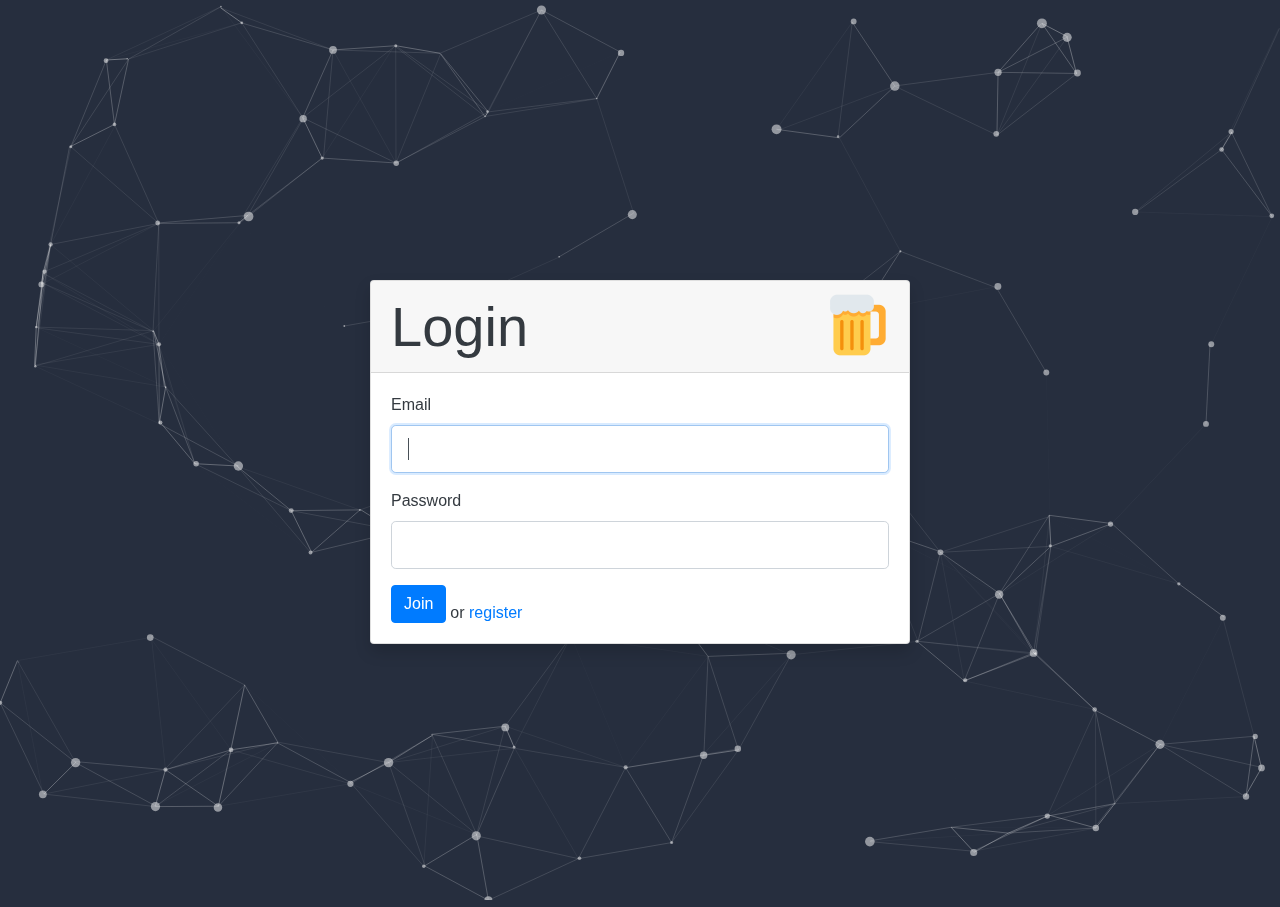
<file: index.html>
<!DOCTYPE html>
<html lang="es">

<head>
    <meta charset="UTF-8">
    <meta name="viewport" content="width=device-width, initial-scale=1.0">
    <link rel="stylesheet" href="https://stackpath.bootstrapcdn.com/bootstrap/4.4.1/css/bootstrap.min.css"
        integrity="sha384-Vkoo8x4CGsO3+Hhxv8T/Q5PaXtkKtu6ug5TOeNV6gBiFeWPGFN9MuhOf23Q9Ifjh" crossorigin="anonymous">
    <link rel="stylesheet" href="./styles/style.css">
    <title>A half</title>
</head>

<body class="d-flex flex-column vh-100">

    <nav class="navbar sticky-top navbar-dark navbar-expand-lg nav-primary">
        <div class="container">
            <a class="navbar-brand" href="./index.html">A half</a>
            <button class="navbar-toggler" type="button" data-toggle="collapse" data-target="#navbarTogglerDemo02"
                aria-controls="navbarTogglerDemo02" aria-expanded="false" aria-label="Toggle navigation">
                <span class="navbar-toggler-icon"></span>
            </button>

            <div class="collapse navbar-collapse" id="navbarTogglerDemo02">
                <ul class="navbar-nav mr-auto mt-2 mt-lg-0">
                    <li class="nav-item">
                        <a class="nav-link text-light" href="./favoritos.html"><img src="./img/heart.png" alt=""></a>
                    </li>
                </ul>
                <ul class="navbar-nav justify-content-end my-2 my-lg-0">
                    <li class="nav-item">
                        <a class="nav-link text-light" id="cUser" href=""></a>
                    </li>
                    <li class="nav-item">
                        <a class="nav-link text-light" id="logout" href="">Cerrar sesión</a>
                    </li>
                </ul>
            </div>
        </div>
    </nav>

    <div class="container">
        <div class="row my-5">
            <div class="col-md-4">
                <div class="card mx-auto" style="width: 18rem;" id="cardInfo" hidden>
                    <ul class="list-group list-group-flush">
                        <li class="list-group-item text-dark"><img src="./img/Gender.png" alt=""><span id="gender"
                                class="float-right lead"></span></li>
                        <li class="list-group-item text-dark"><img src="./img/Flag.png" alt=""><span class="float-right"
                                id="nations"></span></li>
                        <li class="list-group-item text-dark"><img src="./img/trumpet.png" alt=""><span
                                class="float-right lead" id="age"></span></li>
                        <li class="list-group-item text-dark">
                            <input type="button" class="btn btn-sm btn-primary float-right" value="Cerrar"
                                id="bntCerrarInfo">
                        </li>
                    </ul>
                </div>
            </div>
            <div class="col-md-8">
                <ul class="nav justify-content-center mt-3">
                    <li class="nav-item dropdown">
                        <a class="nav-link dropdown-toggle text-light" data-toggle="dropdown" href="#" role="button"
                            aria-haspopup="true" aria-expanded="false">Volumen</a>
                        <div class="dropdown-menu">
                            <a class="dropdown-item" name="btnVol" title="0" href="#">Bajo</a>
                            <a class="dropdown-item" name="btnVol" title="4" href="#">Normal (entre 4 y 6)</a>
                            <a class="dropdown-item" name="btnVol" title="6" href="#">Más de 6</a>
                        </div>
                    </li>
                    <li class="nav-item dropdown">
                        <a class="nav-link dropdown-toggle text-light" data-toggle="dropdown" href="#" role="button"
                            aria-haspopup="true" aria-expanded="false">Amargor</a>
                        <div class="dropdown-menu">
                            <a class="dropdown-item" name="btnAmarg" title="50" href="#">Poco amarga</a>
                            <a class="dropdown-item" name="btnAmarg" title="100" href="#">Muy amarga</a>
                        </div>
                    </li>
                    <li class="nav-item dropdown">
                        <a class="nav-link dropdown-toggle text-light" data-toggle="dropdown" href="#" role="button"
                            aria-haspopup="true" aria-expanded="false">Color</a>
                        <div class="dropdown-menu">
                            <a class="dropdown-item" name="btnColor" title="4" href="#">Rubias</a>
                            <a class="dropdown-item" name="btnColor" title="33" href="#">Tostadas</a>
                        </div>
                    </li>
                    <li class="nav-item nav-pills">
                        <a class="nav-link active" href="#" id="randomBeer">Aleatorio</a>
                    </li>
                </ul>
            </div>
        </div>
        <div class="row my-5" id="beerCards">

        </div>
    </div>


    <footer class="footer mt-auto py-3">
        <div class="container">
            <span class="text-light">© 2020 Copyright</span>
        </div>
    </footer>


    <script src="https://code.jquery.com/jquery-3.4.1.slim.min.js"
        integrity="sha384-J6qa4849blE2+poT4WnyKhv5vZF5SrPo0iEjwBvKU7imGFAV0wwj1yYfoRSJoZ+n"
        crossorigin="anonymous"></script>
    <script src="https://cdn.jsdelivr.net/npm/popper.js@1.16.0/dist/umd/popper.min.js"
        integrity="sha384-Q6E9RHvbIyZFJoft+2mJbHaEWldlvI9IOYy5n3zV9zzTtmI3UksdQRVvoxMfooAo"
        crossorigin="anonymous"></script>
    <script src="https://stackpath.bootstrapcdn.com/bootstrap/4.4.1/js/bootstrap.min.js"
        integrity="sha384-wfSDF2E50Y2D1uUdj0O3uMBJnjuUD4Ih7YwaYd1iqfktj0Uod8GCExl3Og8ifwB6"
        crossorigin="anonymous"></script>
    <script src="./index.js"></script>
    <script src="./js/logout.js"></script>
</body>

</html>
</file>
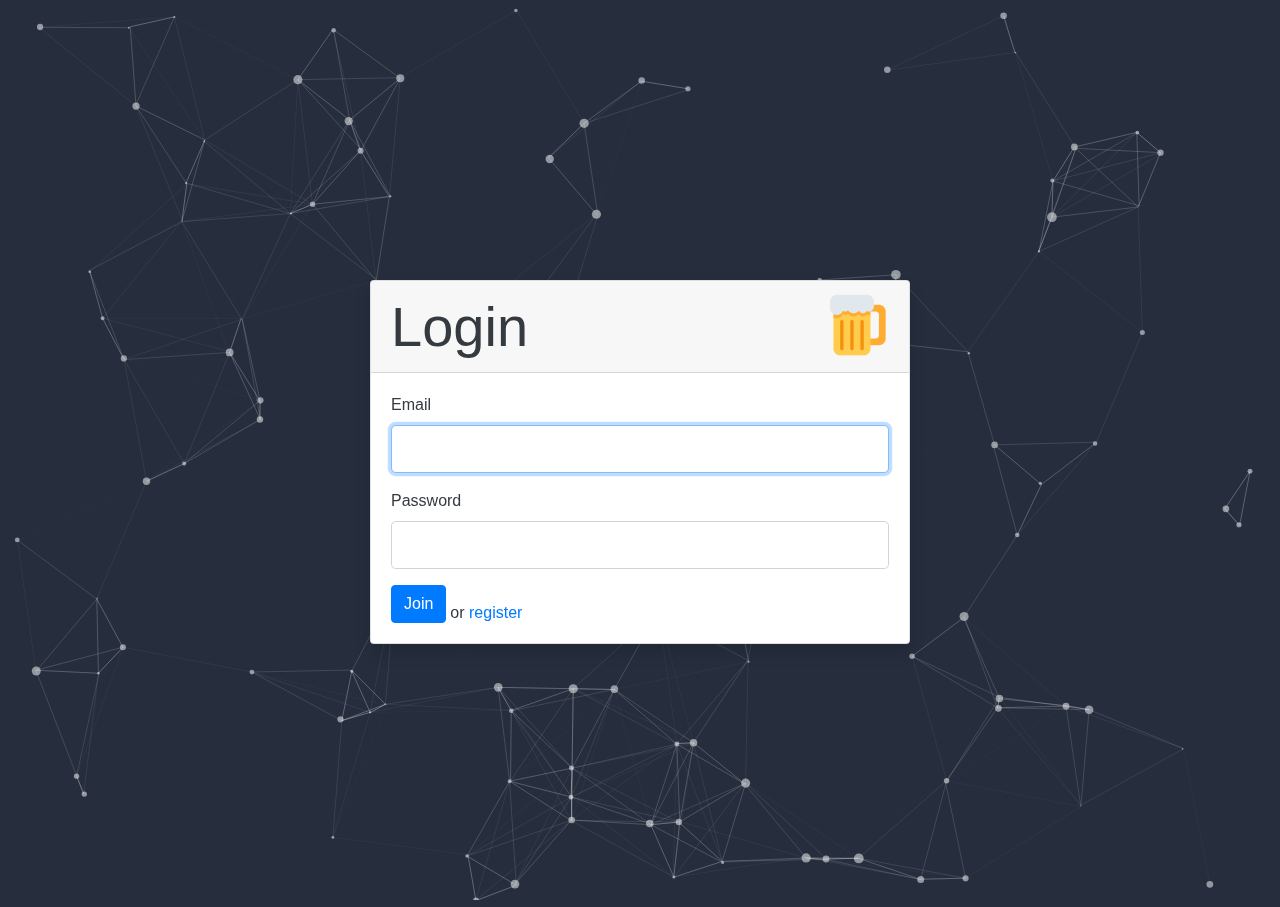
<file: login.html>
<!DOCTYPE html>
<html lang="es">

<head>
    <meta charset="UTF-8">
    <meta name="viewport" content="width=device-width, initial-scale=1.0">
    <meta http-equiv="X-UA-Compatible" content="ie=edge">
    <link rel="stylesheet" href="https://stackpath.bootstrapcdn.com/bootstrap/4.4.1/css/bootstrap.min.css"
        integrity="sha384-Vkoo8x4CGsO3+Hhxv8T/Q5PaXtkKtu6ug5TOeNV6gBiFeWPGFN9MuhOf23Q9Ifjh" crossorigin="anonymous">
    <link rel="stylesheet" href="./styles/style.css">
    <title>A half-Login</title>
</head>

<body>
    <div id="particles-js">

    </div>

    <div class="container">
        <div class="row">
            <div class="col-md-12 min-vh-100 d-flex flex-column justify-content-center">
                <div class="row mb-4">
                    <div class="col-md-8 mx-auto" id="err">

                    </div>
                </div>
                <div class="row">
                    <div class="col-lg-6 col-md-8 mx-auto">
                        <div class="card rounded shadow shadow-sm">
                            <div class="card-header">
                                <h1 class="display-4 text-dark font-weight-lighter d-inline-block mb-0">Login</h1>
                                <span class="float-right">
                                    <img src="./img/Beer.png" alt="">
                                </span>
                            </div>
                            <div class="card-body">
                                <form action="./index.html" class="form" role="form" autocomplete="on" id="loginForm">
                                    <div class="form-group">
                                        <label for="email" class="text-dark">Email</label>
                                        <input type="email" id="email" class="form-control form-control-lg" autofocus>
                                    </div>
                                    <div class="form-group">
                                        <label for="password" class="text-dark">Password</label>
                                        <input type="password" id="password" class="form-control form-control-lg">
                                    </div>
                                    <input type="submit" value="Join" class="btn btn-primary">
                                    <span class="text-dark position-absolute pt-3 ml-1">or <a href="./register.html"
                                            class="text-decoration-none">register</a></span>
                                </form>
                            </div>
                        </div>
                    </div>
                </div>
            </div>
        </div>
    </div>

    <script src="https://code.jquery.com/jquery-3.4.1.slim.min.js"
        integrity="sha384-J6qa4849blE2+poT4WnyKhv5vZF5SrPo0iEjwBvKU7imGFAV0wwj1yYfoRSJoZ+n"
        crossorigin="anonymous"></script>
    <script src="https://cdn.jsdelivr.net/npm/popper.js@1.16.0/dist/umd/popper.min.js"
        integrity="sha384-Q6E9RHvbIyZFJoft+2mJbHaEWldlvI9IOYy5n3zV9zzTtmI3UksdQRVvoxMfooAo"
        crossorigin="anonymous"></script>
    <script src="https://stackpath.bootstrapcdn.com/bootstrap/4.4.1/js/bootstrap.min.js"
        integrity="sha384-wfSDF2E50Y2D1uUdj0O3uMBJnjuUD4Ih7YwaYd1iqfktj0Uod8GCExl3Og8ifwB6"
        crossorigin="anonymous"></script>
    <script src="./js/particles.min.js"></script>
    <script src="./js/login.js"></script>
</body>

</html>
</file>
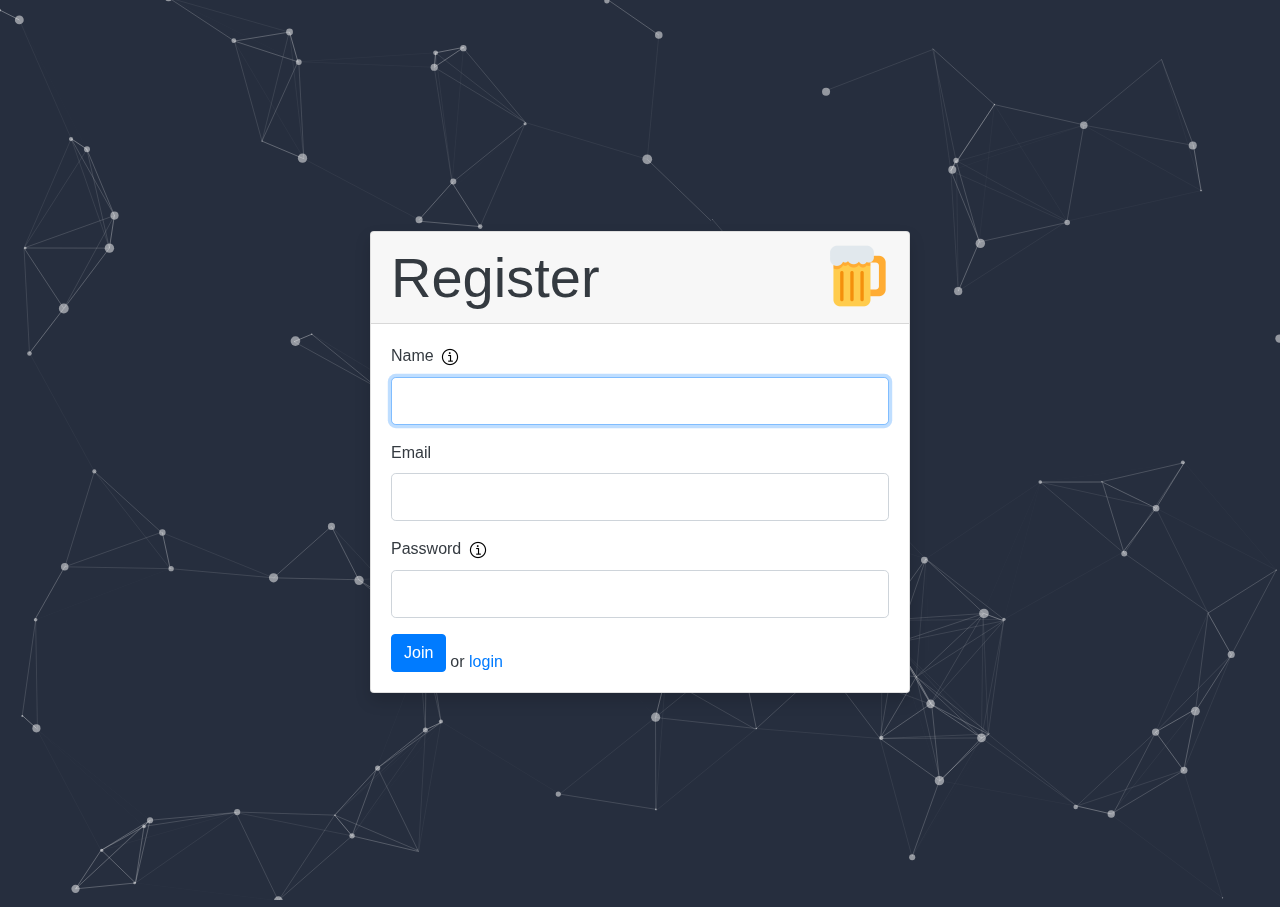
<file: register.html>
<!DOCTYPE html>
<html lang="es">

<head>
    <meta charset="UTF-8">
    <meta name="viewport" content="width=device-width, initial-scale=1.0">
    <meta http-equiv="X-UA-Compatible" content="ie=edge">
    <link rel="stylesheet" href="https://stackpath.bootstrapcdn.com/bootstrap/4.4.1/css/bootstrap.min.css"
        integrity="sha384-Vkoo8x4CGsO3+Hhxv8T/Q5PaXtkKtu6ug5TOeNV6gBiFeWPGFN9MuhOf23Q9Ifjh" crossorigin="anonymous">
    <link rel="stylesheet" href="./styles/style.css">
    <title>A half-Register</title>
</head>

<body>
    <div id="particles-js">

    </div>

    <div class="container">
        <div class="row">
            <div class="col-md-12 min-vh-100 d-flex flex-column justify-content-center">
                <div class="row mb-4">
                    <div class="col-md-8 mx-auto" id="err">

                    </div>
                </div>
                <div class="row">
                    <div class="col-lg-6 col-md-8 mx-auto">
                        <div class="card rounded shadow shadow-sm">
                            <div class="card-header">
                                <h1 class="display-4 text-dark font-weight-lighter d-inline-block mb-0">Register</h1>
                                <span class="float-right">
                                    <img src="./img/Beer.png" alt="">
                                </span>
                            </div>
                            <div class="card-body">
                                <form action="./index.html" class="form" role="form" autocomplete="on"
                                    id="registerForm">
                                    <div class="form-group">
                                        <!-- /////////////////////////////EVENTOS DE RATÓN////////////////////////////////////////////////// -->
                                        <label for="name" class="text-dark">Name <img src="./img/Info.png" alt=""
                                                id="infoName"></label>
                                        <p class="text-muted" id="txtInfoName" hidden>Debes introducir sólo tu nombre,
                                            sin espacios.</p>
                                        <input type="text" id="name" class="form-control form-control-lg" autofocus>
                                    </div>
                                    <div class="form-group">
                                        <label for="email" class="text-dark">Email</label>
                                        <input type="email" id="email" class="form-control form-control-lg">
                                    </div>
                                    <div class="form-group">
                                        <label for="password" class="text-dark">Password <img src="./img/Info.png"
                                                alt="" id="infoPassword"></label>
                                        <p class="text-muted" id="txtInfoPassword" hidden>Debes introducir una letra
                                            mayúscula, otra minúscula y un número.</p>
                                        <input type="password" id="password" class="form-control form-control-lg">
                                    </div>
                                    <input type="submit" value="Join" class="btn btn-primary">
                                    <span class="text-dark position-absolute pt-3 ml-1">or <a href="./login.html"
                                            class="text-decoration-none">login</a></span>
                                </form>
                            </div>
                        </div>
                    </div>
                </div>
            </div>
        </div>
    </div>

    <script src="https://code.jquery.com/jquery-3.4.1.slim.min.js"
        integrity="sha384-J6qa4849blE2+poT4WnyKhv5vZF5SrPo0iEjwBvKU7imGFAV0wwj1yYfoRSJoZ+n"
        crossorigin="anonymous"></script>
    <script src="https://cdn.jsdelivr.net/npm/popper.js@1.16.0/dist/umd/popper.min.js"
        integrity="sha384-Q6E9RHvbIyZFJoft+2mJbHaEWldlvI9IOYy5n3zV9zzTtmI3UksdQRVvoxMfooAo"
        crossorigin="anonymous"></script>
    <script src="https://stackpath.bootstrapcdn.com/bootstrap/4.4.1/js/bootstrap.min.js"
        integrity="sha384-wfSDF2E50Y2D1uUdj0O3uMBJnjuUD4Ih7YwaYd1iqfktj0Uod8GCExl3Og8ifwB6"
        crossorigin="anonymous"></script>
    <script src="./js/particles.min.js"></script>
    <script src="./js/register.js"></script>
</body>

</html>
</file>
<file: styles/style.css>
body {
  margin: 0;
  background-color: #262e3e;
  /* background-color: #2c3445; */
  color: #ffffff;
  font-family: Roboto, sans-serif;
}

#particles-js {
  position: absolute;
  width: 100%;
  height: 100%;
}

.nav-primary {
  background-color: #386ae8;
}
footer {
  /* background-color: #262e3e; */
  background-color: #2c3445;
}

.imgCard{
  width: 120px;
}
</file>
